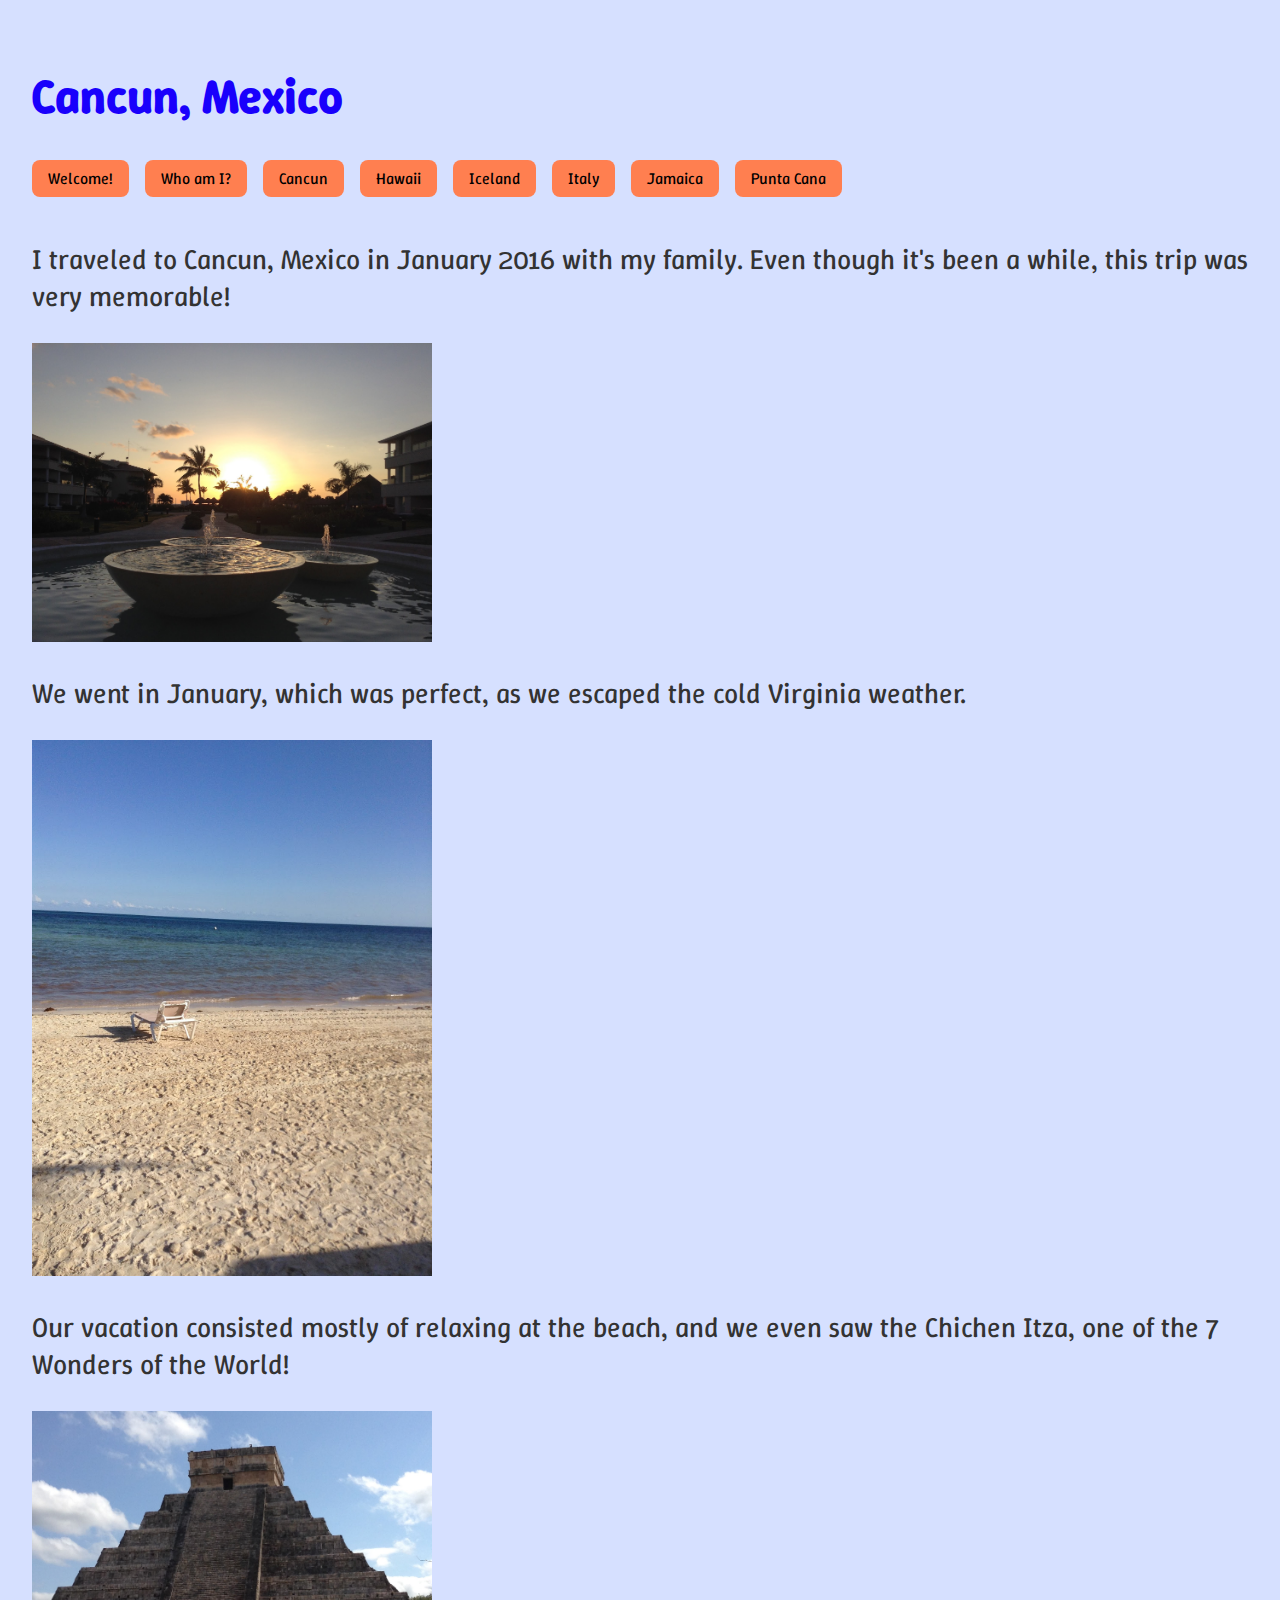
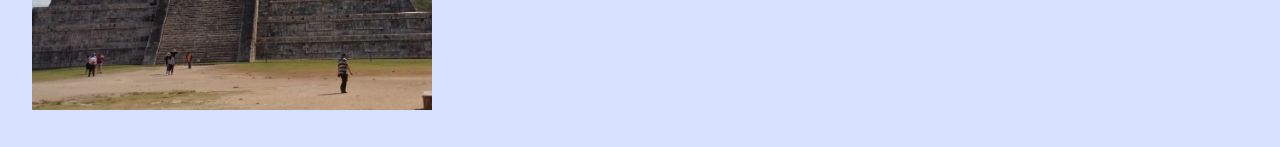
<file: docs/cancun.html>
<!DOCTYPE html>
<html lang="en">
<head> 
    <title>My Travel Diary</title>
    <link rel="stylesheet" href="style.css">

    <link rel="preconnect" href="https://fonts.googleapis.com">
    <link rel="preconnect" href="https://fonts.gstatic.com" crossorigin>
    <link href="https://fonts.googleapis.com/css2?family=Winky+Sans:ital,wght@0,300..900;1,300..900&display=swap" rel="stylesheet">
</head>



<body>

    <h1>Cancun, Mexico</h1>
    
    <nav>
        <a href="index.html">Welcome!</a>
        <a href="who-am-i.html">Who am I?</a>
        <a href="cancun.html">Cancun</a>
        <a href="hawaii.html">Hawaii</a>
        <a href="iceland.html">Iceland</a>
        <a href="italy.html">Italy</a>
        <a href="jamaica.html">Jamaica</a>
        <a href="punta.html">Punta Cana</a>

<main>

    <p>
        I traveled to Cancun, Mexico in January 2016 with my family. Even though it's been a while, this trip was very memorable!
    </p>
    <img src="cancun 1.jpg" alt="image of resort" width="400">

    <p>
        We went in January, which was perfect, as we escaped the cold Virginia weather. 
    </p>
    <img src="beach.jpg" alt="image of resort" width="400">

    <p>
        Our vacation consisted mostly of relaxing at the beach, and we even saw the Chichen Itza, one of the 7 Wonders of the World! 
    </p>
    <img src="chichen.jpg" alt="image of Chichen Itza" width="400">
</main>
</file>
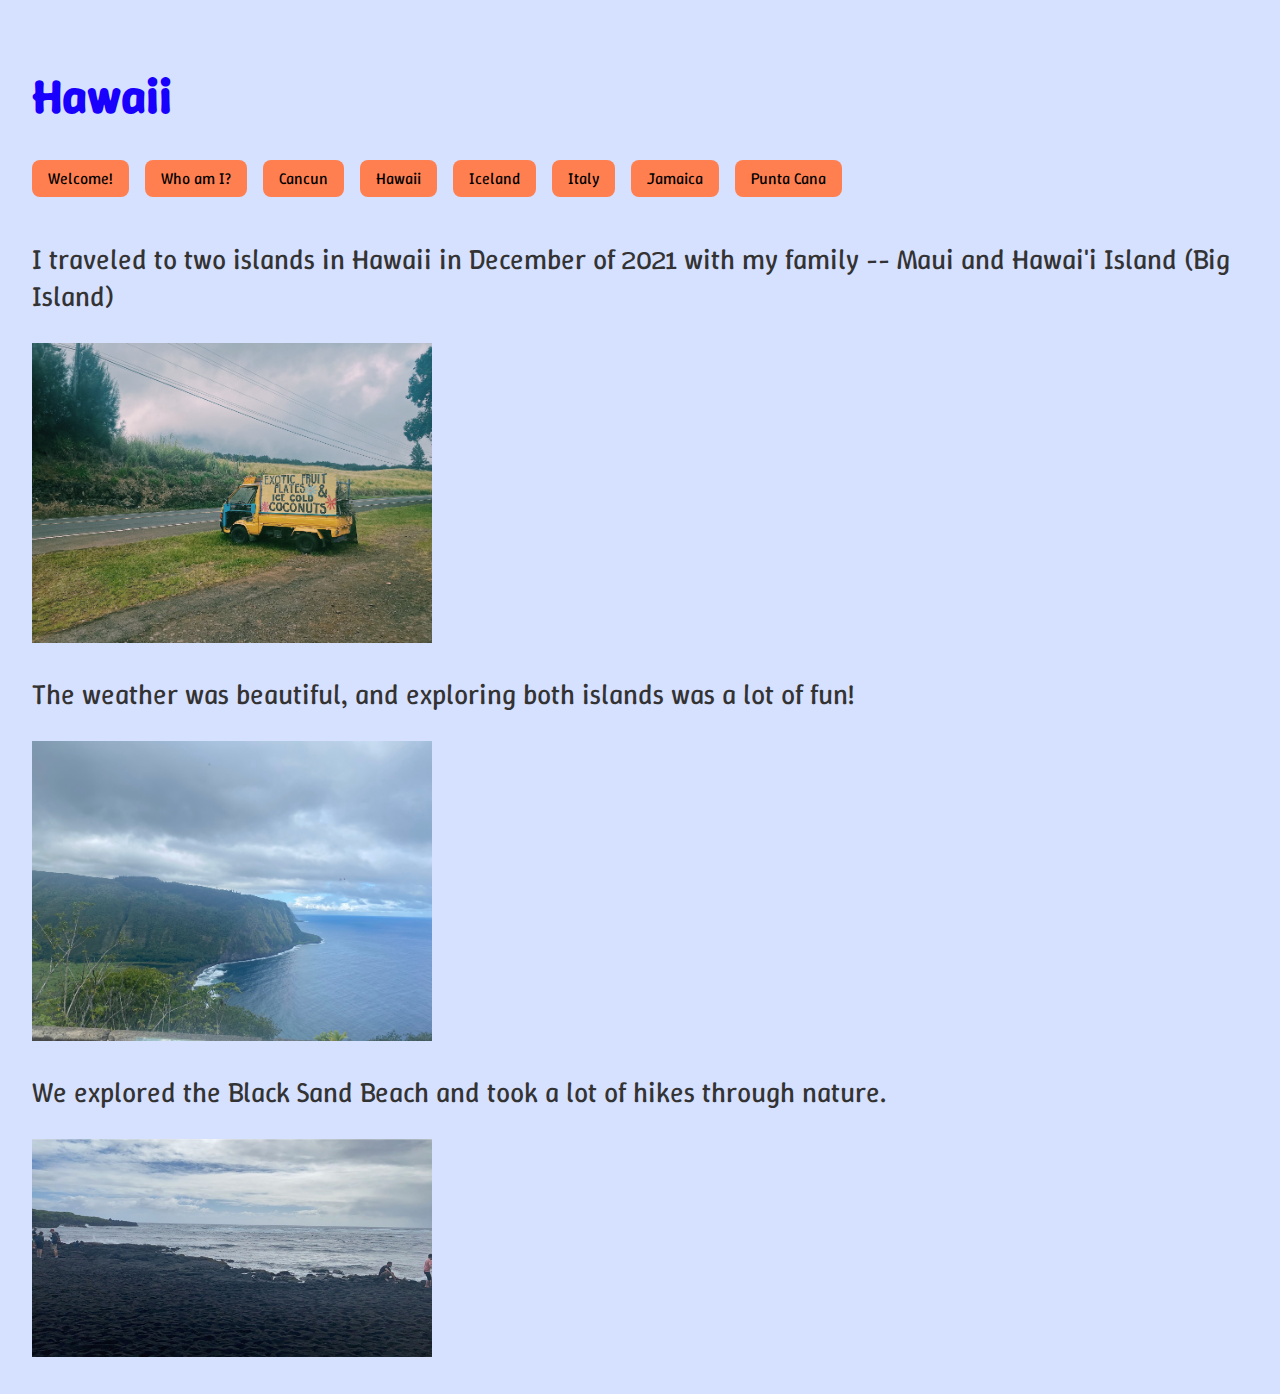
<file: docs/hawaii.html>
<!DOCTYPE html>
<html lang="en">
<head> 
    <title>My Travel Diary</title>
    <link rel="stylesheet" href="style.css">

    <link rel="preconnect" href="https://fonts.googleapis.com">
    <link rel="preconnect" href="https://fonts.gstatic.com" crossorigin>
    <link href="https://fonts.googleapis.com/css2?family=Winky+Sans:ital,wght@0,300..900;1,300..900&display=swap" rel="stylesheet">
</head>



<body>

    <h1>Hawaii</h1>
    
    <nav>
        <a href="index.html">Welcome!</a>
        <a href="who-am-i.html">Who am I?</a>
        <a href="cancun.html">Cancun</a>
        <a href="hawaii.html">Hawaii</a>
        <a href="iceland.html">Iceland</a>
        <a href="italy.html">Italy</a>
        <a href="jamaica.html">Jamaica</a>
        <a href="punta.html">Punta Cana</a>


<main>
    <p>
        I traveled to two islands in Hawaii in December of 2021 with my family -- Maui and Hawai'i Island (Big Island)
    </p>
    <img src="hawaii.jpg" alt="image of Hawaii" width="400">
            
    <p>
        The weather was beautiful, and exploring both islands was a lot of fun! 
    </p>
    <img src="nature.jpg" alt="image of nature" width="400">
            
    <p>
         We explored the Black Sand Beach and took a lot of hikes through nature.
    </p>
    <img src="black sand.jpg" alt="image of Black sand beach" width="400">
    </main>
</file>
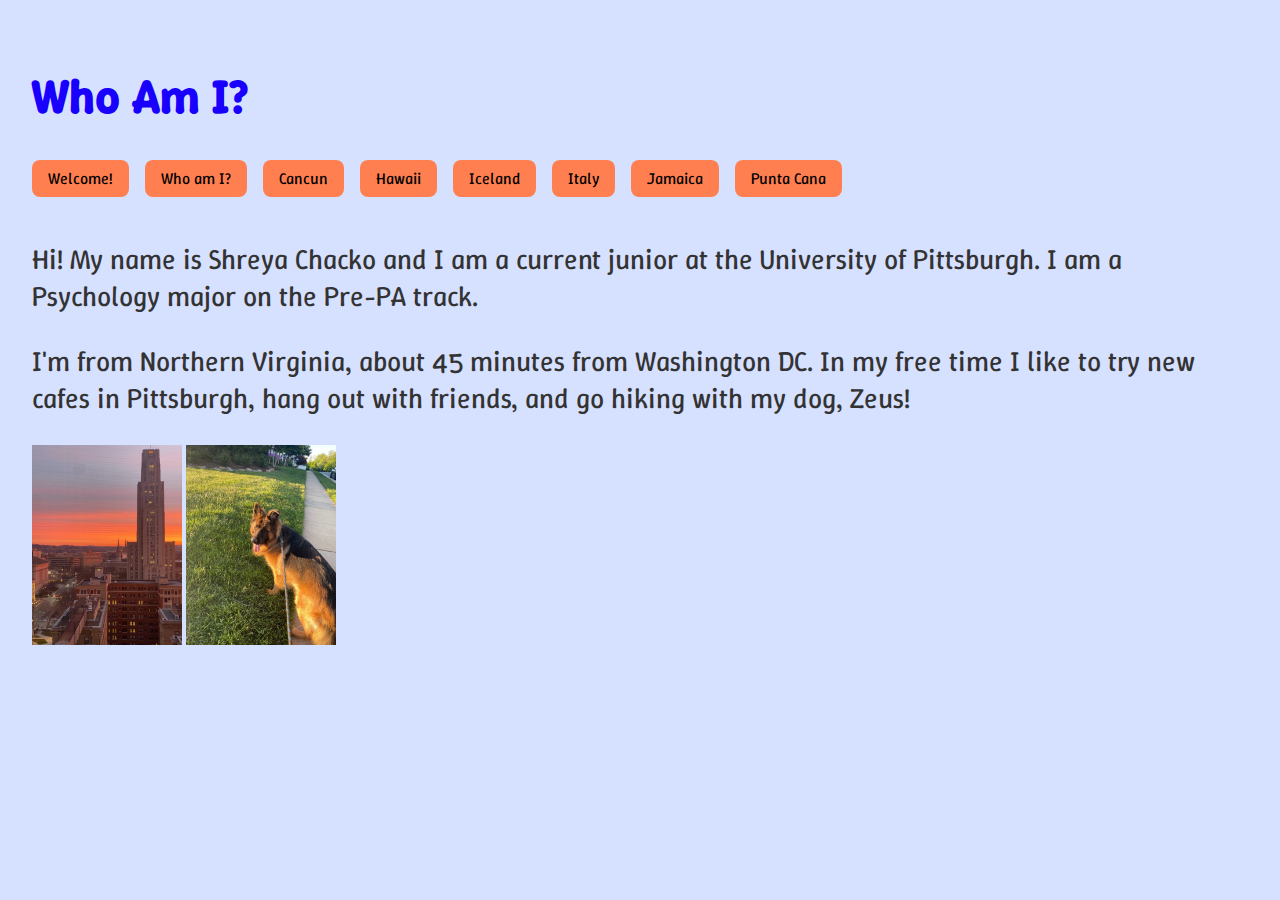
<file: docs/who-am-i.html>
<!DOCTYPE html>
<html lang="en">
<head> 
    <title>My Travel Diary</title>
    <link rel="stylesheet" href="style.css">

    <link rel="preconnect" href="https://fonts.googleapis.com">
    <link rel="preconnect" href="https://fonts.gstatic.com" crossorigin>
    <link href="https://fonts.googleapis.com/css2?family=Winky+Sans:ital,wght@0,300..900;1,300..900&display=swap" rel="stylesheet">
</head>



<body>

    <h1>Who Am I?</h1>
    
    <nav>
        <a href="index.html">Welcome!</a>
        <a href="who-am-i.html">Who am I?</a>
        <a href="cancun.html">Cancun</a>
        <a href="hawaii.html">Hawaii</a>
        <a href="iceland.html">Iceland</a>
        <a href="italy.html">Italy</a>
        <a href="jamaica.html">Jamaica</a>
        <a href="punta.html">Punta Cana</a>
        <main>
            <p>Hi! My name is Shreya Chacko and I am a current junior at the University of Pittsburgh. I am a Psychology major on the Pre-PA track.</p>
    
            <p>I'm from Northern Virginia, about 45 minutes from Washington DC. In my free time I like to try new cafes in Pittsburgh, hang out with friends, and go hiking with my dog, Zeus!</p>
    
            <div class="image-container">
                <div class="image-row">
                  <img src="cathy.jpg" alt="Picture of Cathy" width="150">
                  <img src="zeus.jpg" alt="Picture of my dog, Zeus" width="150">
                </div>
              
        </main>
       
    </body>
    </html>
    </html>
</file>
<file: docs/style.css>
body {
    font-family: 'Winky Sans', sans-serif;
    font-optical-sizing: auto;
    font-weight: 400;
    font-style: normal;
    background-color: #D6E0FF;
    color: #333333;
    margin: 0;
    padding: 2rem;
  }
  
  h1 {
    font-size: 3rem;
    color: #1900fc;
  }
  
  p {
    font-size: 1.75rem;
  }
  
  a {
    color:black;
    text-decoration: none;
  }
  
  nav {
    margin-top: 2rem;
    display: flex;
    flex-wrap: wrap;
    gap: 1rem;
  }

  nav a {
    padding: 0.5rem 1rem;
    background-color:coral;
    border-radius: 0.5rem;
    transition: background-color 0.3s;
  }

  nav a:hover {
    background-color: white;
  }
</file>
